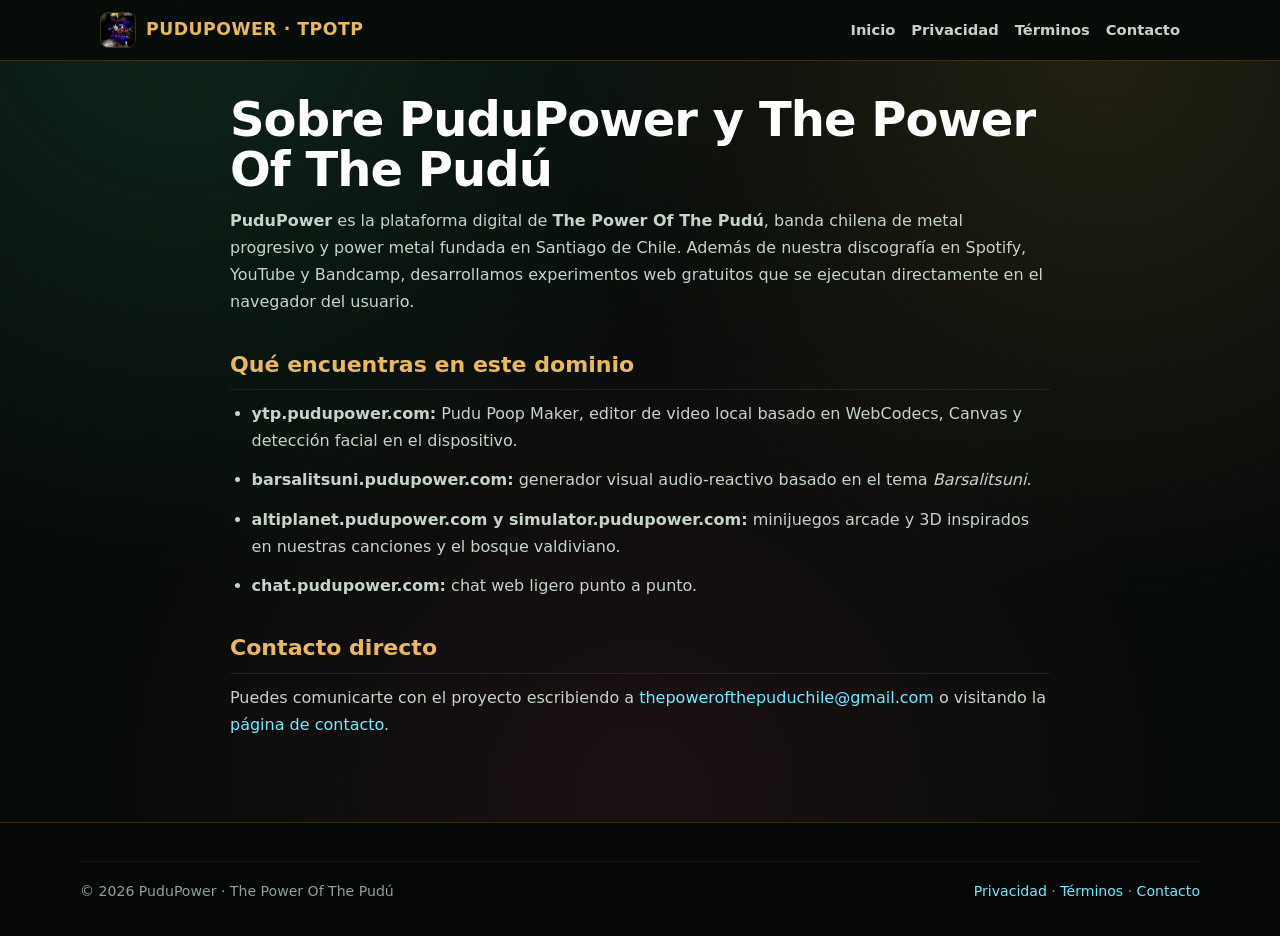
<file: about.html>
<!doctype html>
<html lang="es-CL">
<head>
  <meta charset="utf-8">
  <meta name="viewport" content="width=device-width, initial-scale=1">
  <title>Acerca de PuduPower | The Power Of The Pudú</title>
  <meta name="description" content="Información institucional de PuduPower, el portal oficial de música, juegos y editores web creados por The Power Of The Pudú en Chile.">
  <meta name="robots" content="index,follow">
  <link rel="canonical" href="https://pudupower.com/about.html">
  <meta name="google-adsense-account" content="ca-pub-9855270154071776">
  <script async src="https://pagead2.googlesyndication.com/pagead/js/adsbygoogle.js?client=ca-pub-9855270154071776" crossorigin="anonymous"></script>
  <link rel="stylesheet" href="/site.css">
</head>
<body>
  <header class="site-header"><div class="nav-wrap"><a class="brand" href="/"><img src="/assets/the-power-of-the-pudu.webp" alt="TPOTP"><span>PuduPower · TPOTP</span></a><nav class="nav-links"><a href="/">Inicio</a><a href="/privacy-policy.html">Privacidad</a><a href="/terms.html">Términos</a><a href="/contact.html">Contacto</a></nav></div></header>
  <main class="article-wrap">
    <h1>Sobre PuduPower y The Power Of The Pudú</h1>
    <p><strong>PuduPower</strong> es la plataforma digital de <strong>The Power Of The Pudú</strong>, banda chilena de metal progresivo y power metal fundada en Santiago de Chile. Además de nuestra discografía en Spotify, YouTube y Bandcamp, desarrollamos experimentos web gratuitos que se ejecutan directamente en el navegador del usuario.</p>
    <h2>Qué encuentras en este dominio</h2>
    <ul>
      <li><strong>ytp.pudupower.com:</strong> Pudu Poop Maker, editor de video local basado en WebCodecs, Canvas y detección facial en el dispositivo.</li>
      <li><strong>barsalitsuni.pudupower.com:</strong> generador visual audio-reactivo basado en el tema <em>Barsalitsuni</em>.</li>
      <li><strong>altiplanet.pudupower.com y simulator.pudupower.com:</strong> minijuegos arcade y 3D inspirados en nuestras canciones y el bosque valdiviano.</li>
      <li><strong>chat.pudupower.com:</strong> chat web ligero punto a punto.</li>
    </ul>
    <h2>Contacto directo</h2>
    <p>Puedes comunicarte con el proyecto escribiendo a <a href="mailto:thepowerofthepuduchile@gmail.com">thepowerofthepuduchile@gmail.com</a> o visitando la <a href="/contact.html">página de contacto</a>.</p>
  </main>
  <footer class="site-footer"><div class="footer-bottom"><div>&copy; 2026 PuduPower · The Power Of The Pudú</div><div><a href="/privacy-policy.html">Privacidad</a> &middot; <a href="/terms.html">Términos</a> &middot; <a href="/contact.html">Contacto</a></div></div></footer>
</body>
</html>
</file>
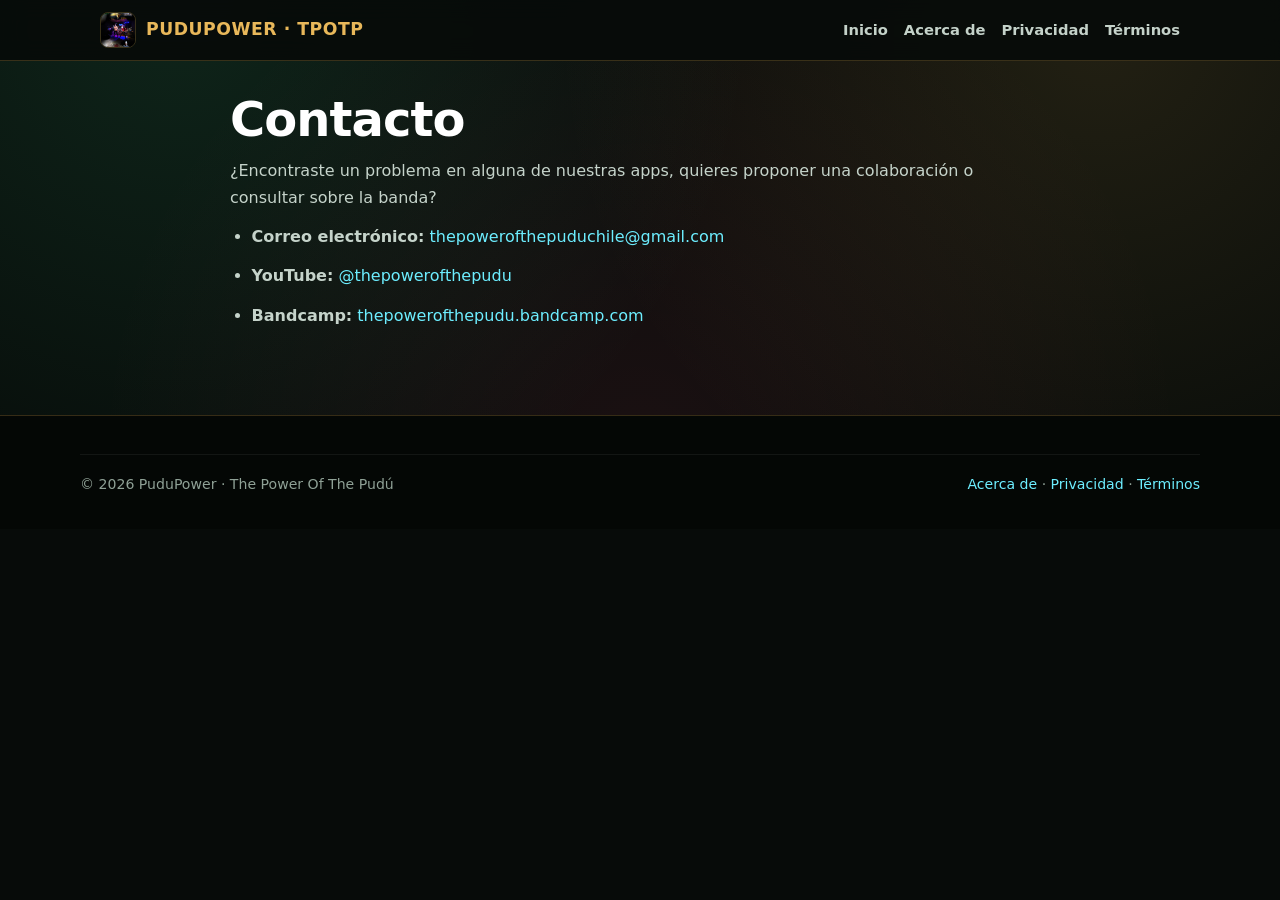
<file: contact.html>
<!doctype html>
<html lang="es-CL">
<head>
  <meta charset="utf-8">
  <meta name="viewport" content="width=device-width, initial-scale=1">
  <title>Contacto | PuduPower</title>
  <meta name="description" content="Canales de contacto oficiales de PuduPower y The Power Of The Pudú para soporte técnico, prensa o consultas legales.">
  <meta name="robots" content="index,follow">
  <link rel="canonical" href="https://pudupower.com/contact.html">
  <meta name="google-adsense-account" content="ca-pub-9855270154071776">
  <script async src="https://pagead2.googlesyndication.com/pagead/js/adsbygoogle.js?client=ca-pub-9855270154071776" crossorigin="anonymous"></script>
  <link rel="stylesheet" href="/site.css">
</head>
<body>
  <header class="site-header"><div class="nav-wrap"><a class="brand" href="/"><img src="/assets/the-power-of-the-pudu.webp" alt="TPOTP"><span>PuduPower · TPOTP</span></a><nav class="nav-links"><a href="/">Inicio</a><a href="/about.html">Acerca de</a><a href="/privacy-policy.html">Privacidad</a><a href="/terms.html">Términos</a></nav></div></header>
  <main class="article-wrap">
    <h1>Contacto</h1>
    <p>¿Encontraste un problema en alguna de nuestras apps, quieres proponer una colaboración o consultar sobre la banda?</p>
    <ul>
      <li><strong>Correo electrónico:</strong> <a href="mailto:thepowerofthepuduchile@gmail.com">thepowerofthepuduchile@gmail.com</a></li>
      <li><strong>YouTube:</strong> <a href="https://www.youtube.com/@thepowerofthepudu" target="_blank" rel="noopener">@thepowerofthepudu</a></li>
      <li><strong>Bandcamp:</strong> <a href="https://thepowerofthepudu.bandcamp.com" target="_blank" rel="noopener">thepowerofthepudu.bandcamp.com</a></li>
    </ul>
  </main>
  <footer class="site-footer"><div class="footer-bottom"><div>&copy; 2026 PuduPower · The Power Of The Pudú</div><div><a href="/about.html">Acerca de</a> &middot; <a href="/privacy-policy.html">Privacidad</a> &middot; <a href="/terms.html">Términos</a></div></div></footer>
</body>
</html>
</file>
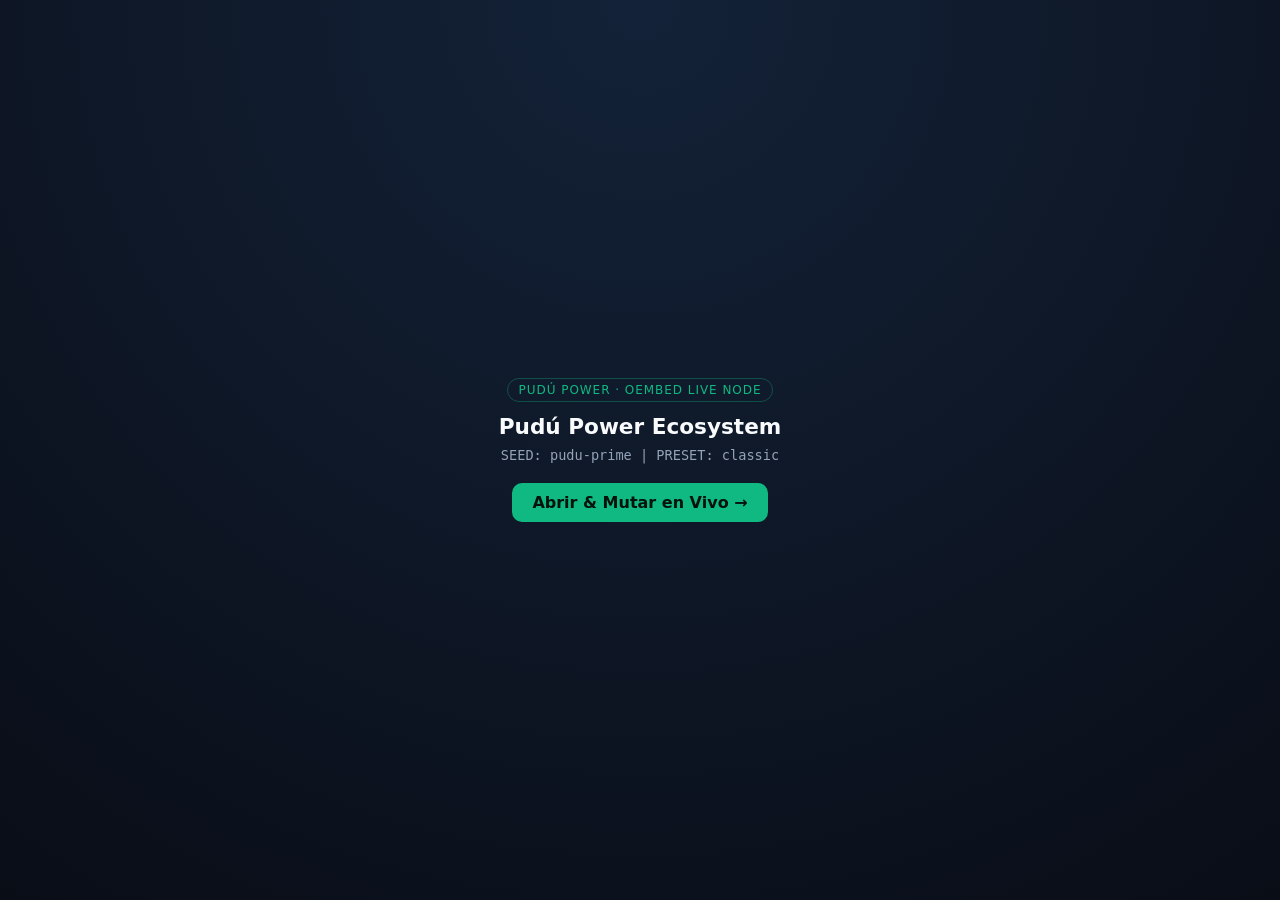
<file: embed.html>
<!DOCTYPE html>
<html lang="es">
<head>
  <meta charset="UTF-8" />
  <meta name="viewport" content="width=device-width, initial-scale=1.0" />
  <title>Pudú Power Ecosystem — Interactive Embed</title>
  <style>
    * { box-sizing: border-box; margin: 0; padding: 0; }
    body {
      font-family: system-ui, -apple-system, sans-serif;
      background: radial-gradient(circle at top, #132238, #090d16);
      color: #f8fafc;
      height: 100vh;
      display: flex;
      flex-direction: column;
      align-items: center;
      justify-content: center;
      padding: 1.25rem;
      text-align: center;
    }
    .badge {
      font-size: 0.75rem;
      letter-spacing: 0.08em;
      text-transform: uppercase;
      color: #10b981;
      border: 1px solid #10b98155;
      padding: 0.25rem 0.65rem;
      border-radius: 999px;
      margin-bottom: 0.75rem;
    }
    h1 { font-size: 1.35rem; margin-bottom: 0.5rem; }
    .meta { font-family: monospace; font-size: 0.85rem; color: #94a3b8; margin-bottom: 1.25rem; }
    .cta {
      display: inline-block;
      background: #10b981;
      color: #04120c;
      font-weight: 700;
      text-decoration: none;
      padding: 0.65rem 1.25rem;
      border-radius: 10px;
      transition: transform 0.15s ease;
    }
    .cta:hover { transform: translateY(-2px); }
  </style>
</head>
<body>
  <div class="badge">Pudú Power · oEmbed Live Node</div>
  <h1>Pudú Power Ecosystem</h1>
  <div class="meta" id="meta-info">Cargando mutación...</div>
  <a class="cta" id="launch-link" href="https://pudupower.com" target="_top" rel="noopener">Abrir & Mutar en Vivo →</a>
  <script>
    const params = new URLSearchParams(window.location.search);
    const seed = params.get('seed') || 'pudu-prime';
    const meme = params.get('meme') || 'classic';
    document.getElementById('meta-info').textContent = 'SEED: ' + seed + ' | PRESET: ' + meme;
    document.getElementById('launch-link').href = 'https://pudupower.com/?seed=' + encodeURIComponent(seed) + '&meme=' + encodeURIComponent(meme) + '&v_ref=oembed';
  </script>
</body>
</html>
</file>
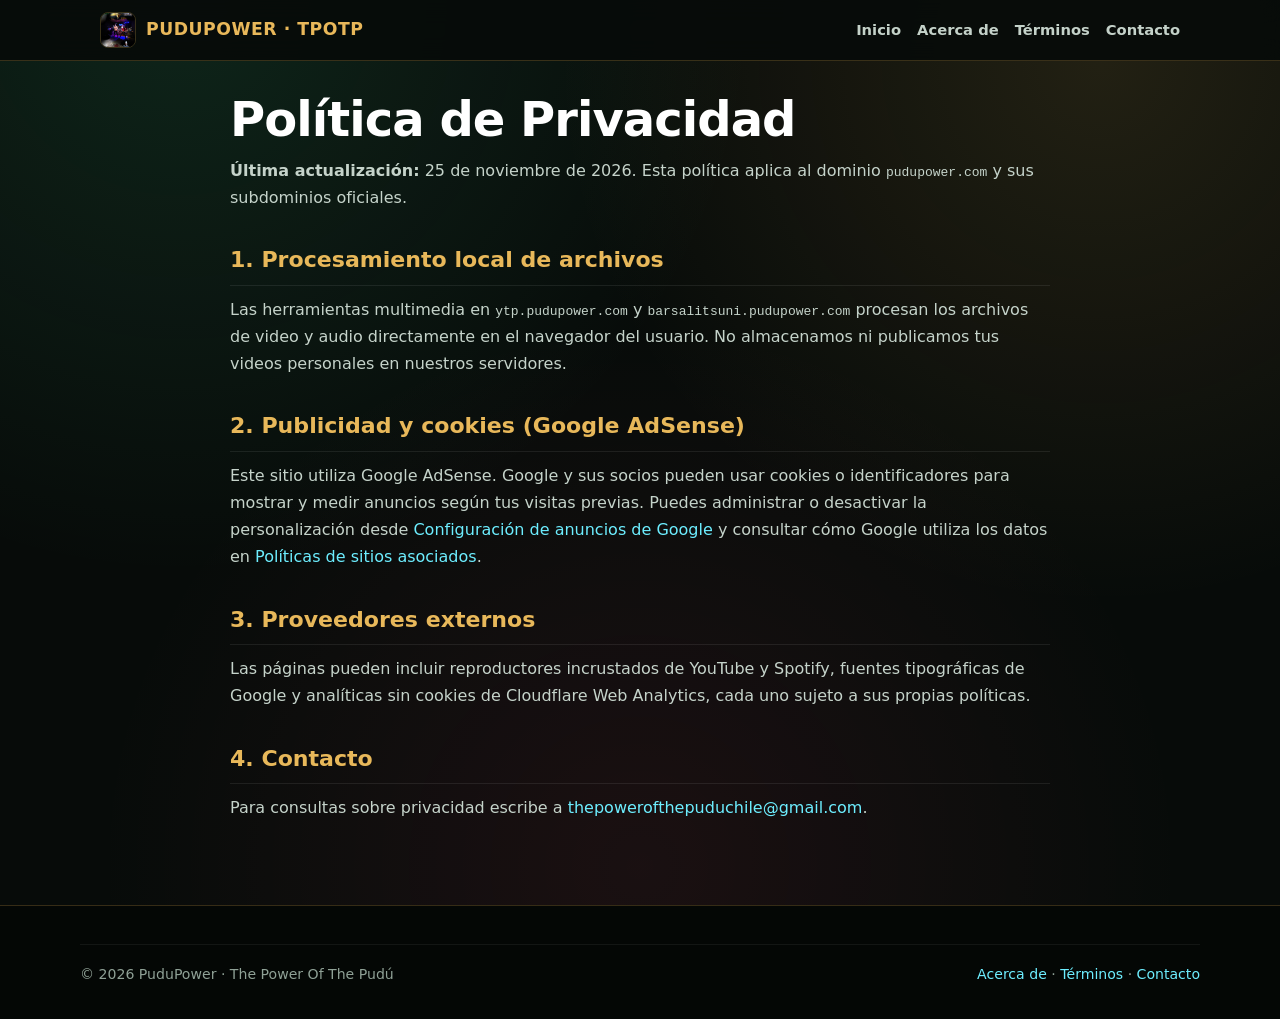
<file: privacy-policy.html>
<!doctype html>
<html lang="es-CL">
<head>
  <meta charset="utf-8">
  <meta name="viewport" content="width=device-width, initial-scale=1">
  <title>Política de Privacidad | PuduPower</title>
  <meta name="description" content="Política de privacidad de pudupower.com y sus subdominios: procesamiento local de video, cookies, Google AdSense y analíticas.">
  <meta name="robots" content="index,follow">
  <link rel="canonical" href="https://pudupower.com/privacy-policy.html">
  <meta name="google-adsense-account" content="ca-pub-9855270154071776">
  <script async src="https://pagead2.googlesyndication.com/pagead/js/adsbygoogle.js?client=ca-pub-9855270154071776" crossorigin="anonymous"></script>
  <link rel="stylesheet" href="/site.css">
</head>
<body>
  <header class="site-header"><div class="nav-wrap"><a class="brand" href="/"><img src="/assets/the-power-of-the-pudu.webp" alt="TPOTP"><span>PuduPower · TPOTP</span></a><nav class="nav-links"><a href="/">Inicio</a><a href="/about.html">Acerca de</a><a href="/terms.html">Términos</a><a href="/contact.html">Contacto</a></nav></div></header>
  <main class="article-wrap">
    <h1>Política de Privacidad</h1>
    <p><strong>Última actualización:</strong> 25 de noviembre de 2026. Esta política aplica al dominio <code>pudupower.com</code> y sus subdominios oficiales.</p>
    <h2>1. Procesamiento local de archivos</h2>
    <p>Las herramientas multimedia en <code>ytp.pudupower.com</code> y <code>barsalitsuni.pudupower.com</code> procesan los archivos de video y audio directamente en el navegador del usuario. No almacenamos ni publicamos tus videos personales en nuestros servidores.</p>
    <h2>2. Publicidad y cookies (Google AdSense)</h2>
    <p>Este sitio utiliza Google AdSense. Google y sus socios pueden usar cookies o identificadores para mostrar y medir anuncios según tus visitas previas. Puedes administrar o desactivar la personalización desde <a href="https://adssettings.google.com/" target="_blank" rel="noopener">Configuración de anuncios de Google</a> y consultar cómo Google utiliza los datos en <a href="https://policies.google.com/technologies/partner-sites" target="_blank" rel="noopener">Políticas de sitios asociados</a>.</p>
    <h2>3. Proveedores externos</h2>
    <p>Las páginas pueden incluir reproductores incrustados de YouTube y Spotify, fuentes tipográficas de Google y analíticas sin cookies de Cloudflare Web Analytics, cada uno sujeto a sus propias políticas.</p>
    <h2>4. Contacto</h2>
    <p>Para consultas sobre privacidad escribe a <a href="mailto:thepowerofthepuduchile@gmail.com">thepowerofthepuduchile@gmail.com</a>.</p>
  </main>
  <footer class="site-footer"><div class="footer-bottom"><div>&copy; 2026 PuduPower · The Power Of The Pudú</div><div><a href="/about.html">Acerca de</a> &middot; <a href="/terms.html">Términos</a> &middot; <a href="/contact.html">Contacto</a></div></div></footer>
</body>
</html>
</file>
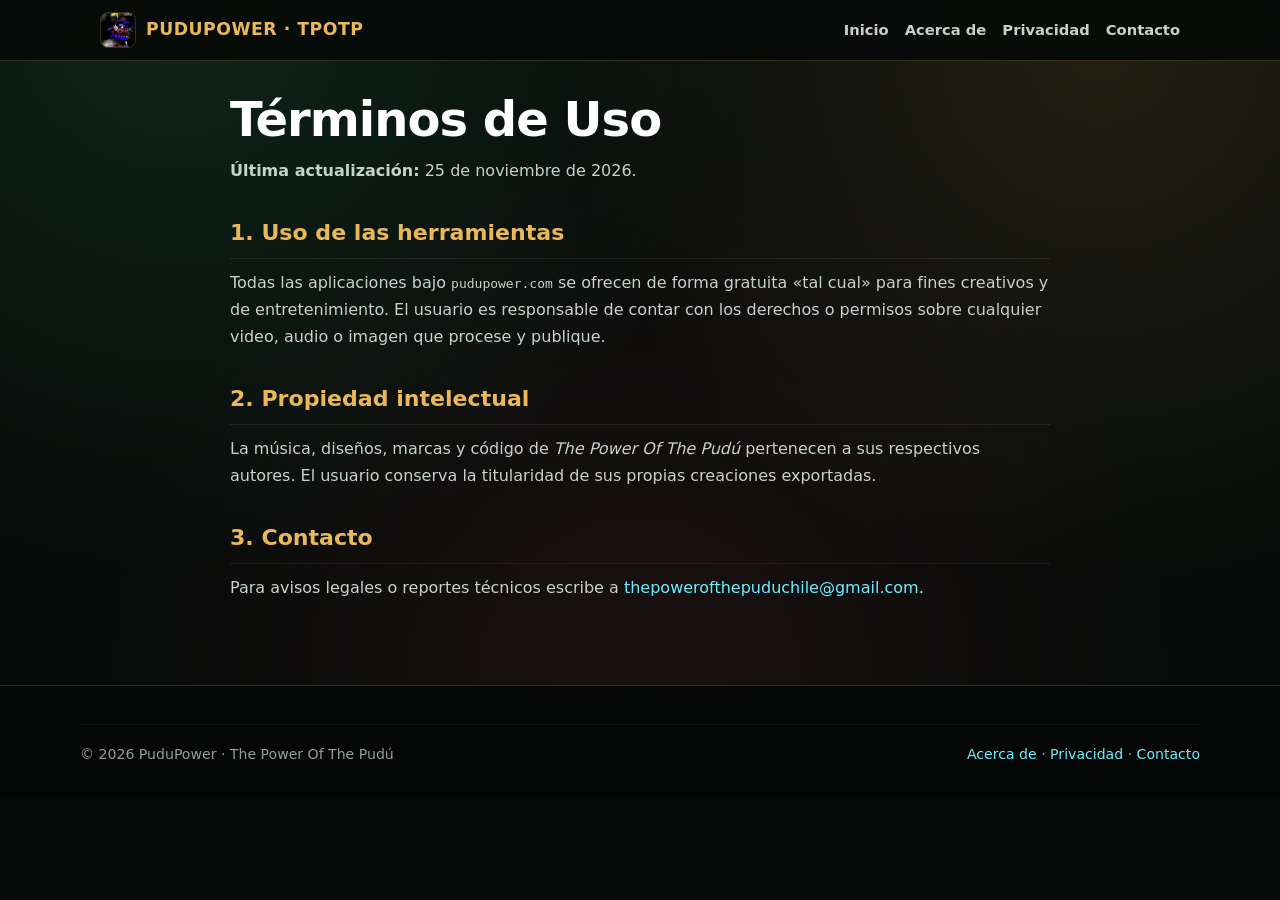
<file: terms.html>
<!doctype html>
<html lang="es-CL">
<head>
  <meta charset="utf-8">
  <meta name="viewport" content="width=device-width, initial-scale=1">
  <title>Términos de Uso | PuduPower</title>
  <meta name="description" content="Condiciones de uso de pudupower.com, editores de video en navegador y minijuegos de The Power Of The Pudú.">
  <meta name="robots" content="index,follow">
  <link rel="canonical" href="https://pudupower.com/terms.html">
  <meta name="google-adsense-account" content="ca-pub-9855270154071776">
  <script async src="https://pagead2.googlesyndication.com/pagead/js/adsbygoogle.js?client=ca-pub-9855270154071776" crossorigin="anonymous"></script>
  <link rel="stylesheet" href="/site.css">
</head>
<body>
  <header class="site-header"><div class="nav-wrap"><a class="brand" href="/"><img src="/assets/the-power-of-the-pudu.webp" alt="TPOTP"><span>PuduPower · TPOTP</span></a><nav class="nav-links"><a href="/">Inicio</a><a href="/about.html">Acerca de</a><a href="/privacy-policy.html">Privacidad</a><a href="/contact.html">Contacto</a></nav></div></header>
  <main class="article-wrap">
    <h1>Términos de Uso</h1>
    <p><strong>Última actualización:</strong> 25 de noviembre de 2026.</p>
    <h2>1. Uso de las herramientas</h2>
    <p>Todas las aplicaciones bajo <code>pudupower.com</code> se ofrecen de forma gratuita «tal cual» para fines creativos y de entretenimiento. El usuario es responsable de contar con los derechos o permisos sobre cualquier video, audio o imagen que procese y publique.</p>
    <h2>2. Propiedad intelectual</h2>
    <p>La música, diseños, marcas y código de <em>The Power Of The Pudú</em> pertenecen a sus respectivos autores. El usuario conserva la titularidad de sus propias creaciones exportadas.</p>
    <h2>3. Contacto</h2>
    <p>Para avisos legales o reportes técnicos escribe a <a href="mailto:thepowerofthepuduchile@gmail.com">thepowerofthepuduchile@gmail.com</a>.</p>
  </main>
  <footer class="site-footer"><div class="footer-bottom"><div>&copy; 2026 PuduPower · The Power Of The Pudú</div><div><a href="/about.html">Acerca de</a> &middot; <a href="/privacy-policy.html">Privacidad</a> &middot; <a href="/contact.html">Contacto</a></div></div></footer>
</body>
</html>
</file>
<file: site.css>
*,*::before,*::after{box-sizing:border-box;margin:0;padding:0}
:root{--bg:#070b09;--panel:#101814;--panel2:#15211b;--line:rgba(212,162,76,.24);--gold:#e8b85a;--moss:#4df7a5;--crimson:#ff4f79;--cyan:#6deeff;--ink:#edf3ee;--muted:#a4b5aa}
html{scroll-behavior:smooth;background:var(--bg);color:var(--ink)}
body{font-family:system-ui,-apple-system,'Segoe UI',Roboto,sans-serif;line-height:1.7;background:
  radial-gradient(circle at 14% 0%,rgba(77,247,165,.11),transparent 36rem),
  radial-gradient(circle at 86% 6%,rgba(232,184,90,.12),transparent 34rem),
  radial-gradient(circle at 50% 85%,rgba(255,79,121,.08),transparent 34rem),
  var(--bg);color:var(--ink);overflow-x:hidden}
a{color:var(--cyan);text-decoration:none}
a:hover{color:#fff;text-decoration:underline}
img{display:block;max-width:100%}
.site-header{position:sticky;top:0;z-index:50;background:rgba(7,11,9,.92);backdrop-filter:blur(12px);border-bottom:1px solid var(--line)}
.nav-wrap{max-width:1120px;margin:0 auto;padding:12px 20px;display:flex;align-items:center;justify-content:space-between;gap:14px;flex-wrap:wrap}
.brand{display:inline-flex;align-items:center;gap:10px;font-weight:900;letter-spacing:.03em;color:var(--gold);font-size:1.08rem;text-transform:uppercase}
.brand img{width:36px;height:36px;border-radius:8px;object-fit:cover;border:1px solid var(--line)}
.nav-links{display:flex;gap:16px;flex-wrap:wrap;align-items:center;font-size:.92rem;font-weight:600}
.nav-links a{color:#c4d2c9}
.nav-links a:hover{color:var(--gold);text-decoration:none}
.nav-cta{background:linear-gradient(135deg,var(--gold),#c47c2b);color:#120d05!important;padding:7px 14px;border-radius:8px;font-weight:800}
.wrap{max-width:1120px;margin:0 auto;padding:28px 20px 68px}
.hero{display:grid;grid-template-columns:1.15fr .85fr;gap:28px;align-items:center;padding:22px 0 36px;border-bottom:1px solid var(--line)}
.eyebrow{display:inline-block;font-size:.76rem;font-weight:800;letter-spacing:.14em;text-transform:uppercase;color:var(--moss);border:1px solid rgba(77,247,165,.35);padding:4px 10px;border-radius:999px;margin-bottom:14px}
h1{font-size:clamp(2.1rem,5.2vw,3.9rem);line-height:1.04;font-weight:900;letter-spacing:-.02em;color:#fff;margin-bottom:14px}
h1 span{color:var(--gold)}
.lead{font-size:1.08rem;color:#c7d4cb;max-width:60ch;margin-bottom:20px}
.cta-row{display:flex;flex-wrap:wrap;gap:10px;margin-bottom:14px}
.btn{display:inline-flex;align-items:center;gap:8px;padding:11px 18px;border-radius:10px;font-weight:800;font-size:.95rem;border:1px solid rgba(255,255,255,.16);background:var(--panel2);color:#fff;text-decoration:none;transition:transform .16s,border-color .16s}
.btn:hover{transform:translateY(-2px);border-color:var(--gold);text-decoration:none}
.btn.gold{background:linear-gradient(135deg,var(--gold),#b87324);color:#120d05;border-color:transparent}
.btn.moss{background:linear-gradient(135deg,var(--moss),#18b88a);color:#06130d;border-color:transparent}
.btn.crimson{background:linear-gradient(135deg,var(--crimson),#a82055);color:#fff;border-color:transparent}
.poster-stack{display:grid;grid-template-columns:1fr 1fr;gap:10px}
.poster-stack .main-poster{grid-column:1/-1;aspect-ratio:16/9;object-fit:cover;border-radius:14px;border:2px solid var(--line);box-shadow:0 20px 50px rgba(0,0,0,.45)}
.poster-stack .sub-poster{aspect-ratio:16/10;object-fit:cover;border-radius:10px;border:1px solid rgba(255,255,255,.14)}
section{margin-top:46px}
.sec-head{display:flex;justify-content:space-between;align-items:baseline;gap:12px;flex-wrap:wrap;margin-bottom:16px;border-bottom:1px solid rgba(255,255,255,.08);padding-bottom:8px}
.sec-head h2{font-size:clamp(1.45rem,3vw,2rem);color:var(--gold);font-weight:900}
.sec-head span{font-size:.88rem;color:var(--muted)}
.apps-grid{display:grid;grid-template-columns:repeat(auto-fit,minmax(240px,1fr));gap:16px}
.app-card{display:flex;flex-direction:column;background:linear-gradient(160deg,var(--panel2),var(--panel));border:1px solid rgba(255,255,255,.11);border-radius:14px;overflow:hidden;transition:transform .18s,border-color .18s}
.app-card:hover{transform:translateY(-3px);border-color:var(--gold)}
.app-card img{width:100%;aspect-ratio:16/9;object-fit:cover;background:#000}
.app-body{padding:16px;display:flex;flex-direction:column;flex:1;gap:8px}
.app-tag{align-self:flex-start;font-size:.72rem;font-weight:800;letter-spacing:.08em;text-transform:uppercase;color:var(--moss);background:rgba(77,247,165,.1);border:1px solid rgba(77,247,165,.3);padding:2px 8px;border-radius:999px}
.app-body h3{font-size:1.14rem;color:#fff}
.app-body p{font-size:.92rem;color:#b8c7bd;flex:1}
.app-link{font-weight:800;color:var(--gold);font-size:.92rem}
.media-grid{display:grid;grid-template-columns:1.25fr .75fr;gap:18px;align-items:start}
.yt-frame-wrap{position:relative;aspect-ratio:16/9;border-radius:14px;overflow:hidden;border:1px solid var(--line);background:#000}
.yt-frame-wrap iframe{position:absolute;inset:0;width:100%;height:100%;border:0}
.yt-playlist{display:grid;grid-template-columns:repeat(auto-fit,minmax(170px,1fr));gap:10px;margin-top:12px}
.yt-pick{display:flex;flex-direction:column;gap:6px;padding:8px;border-radius:10px;border:1px solid rgba(255,255,255,.12);background:var(--panel);color:var(--ink);cursor:pointer;text-align:left;font:inherit}
.yt-pick:hover,.yt-pick.active{border-color:var(--gold);background:var(--panel2)}
.yt-pick img{width:100%;aspect-ratio:16/9;object-fit:cover;border-radius:6px}
.yt-pick span{font-size:.82rem;font-weight:700;line-height:1.3}
.card-box{background:var(--panel);border:1px solid rgba(255,255,255,.1);border-radius:14px;padding:22px}
.card-box h3{color:var(--gold);margin-bottom:10px}
.card-box p,.card-box li{color:#c5d3ca;font-size:.96rem;margin-bottom:10px}
.card-box ul{padding-left:1.25rem}
.editorial-grid{display:grid;grid-template-columns:repeat(auto-fit,minmax(280px,1fr));gap:16px}
.article-wrap{max-width:860px;margin:0 auto;padding:34px 20px 72px}
.article-wrap h1{font-size:clamp(1.9rem,4.5vw,3rem);margin-bottom:12px}
.article-wrap h2{font-size:1.38rem;color:var(--gold);margin:30px 0 10px;border-bottom:1px solid rgba(255,255,255,.08);padding-bottom:6px}
.article-wrap p,.article-wrap li{color:#c5d3ca;margin-bottom:12px}
.article-wrap ul,.article-wrap ol{padding-left:1.35rem;margin-bottom:14px}
.site-footer{border-top:1px solid var(--line);background:#040705;padding:38px 20px 32px;color:#8fa196;font-size:.88rem}
.footer-inner{max-width:1120px;margin:0 auto;display:grid;grid-template-columns:repeat(auto-fit,minmax(200px,1fr));gap:24px;margin-bottom:24px}
.footer-col h5{color:var(--gold);margin-bottom:10px;font-size:.94rem}
.footer-col ul{list-style:none}
.footer-col li{margin-bottom:6px}
.footer-col a{color:#a8bab0}
.footer-bottom{max-width:1120px;margin:0 auto;padding-top:18px;border-top:1px solid rgba(255,255,255,.06);display:flex;justify-content:space-between;flex-wrap:wrap;gap:10px}
@media(max-width:840px){.hero,.media-grid{grid-template-columns:1fr}}
</file>
